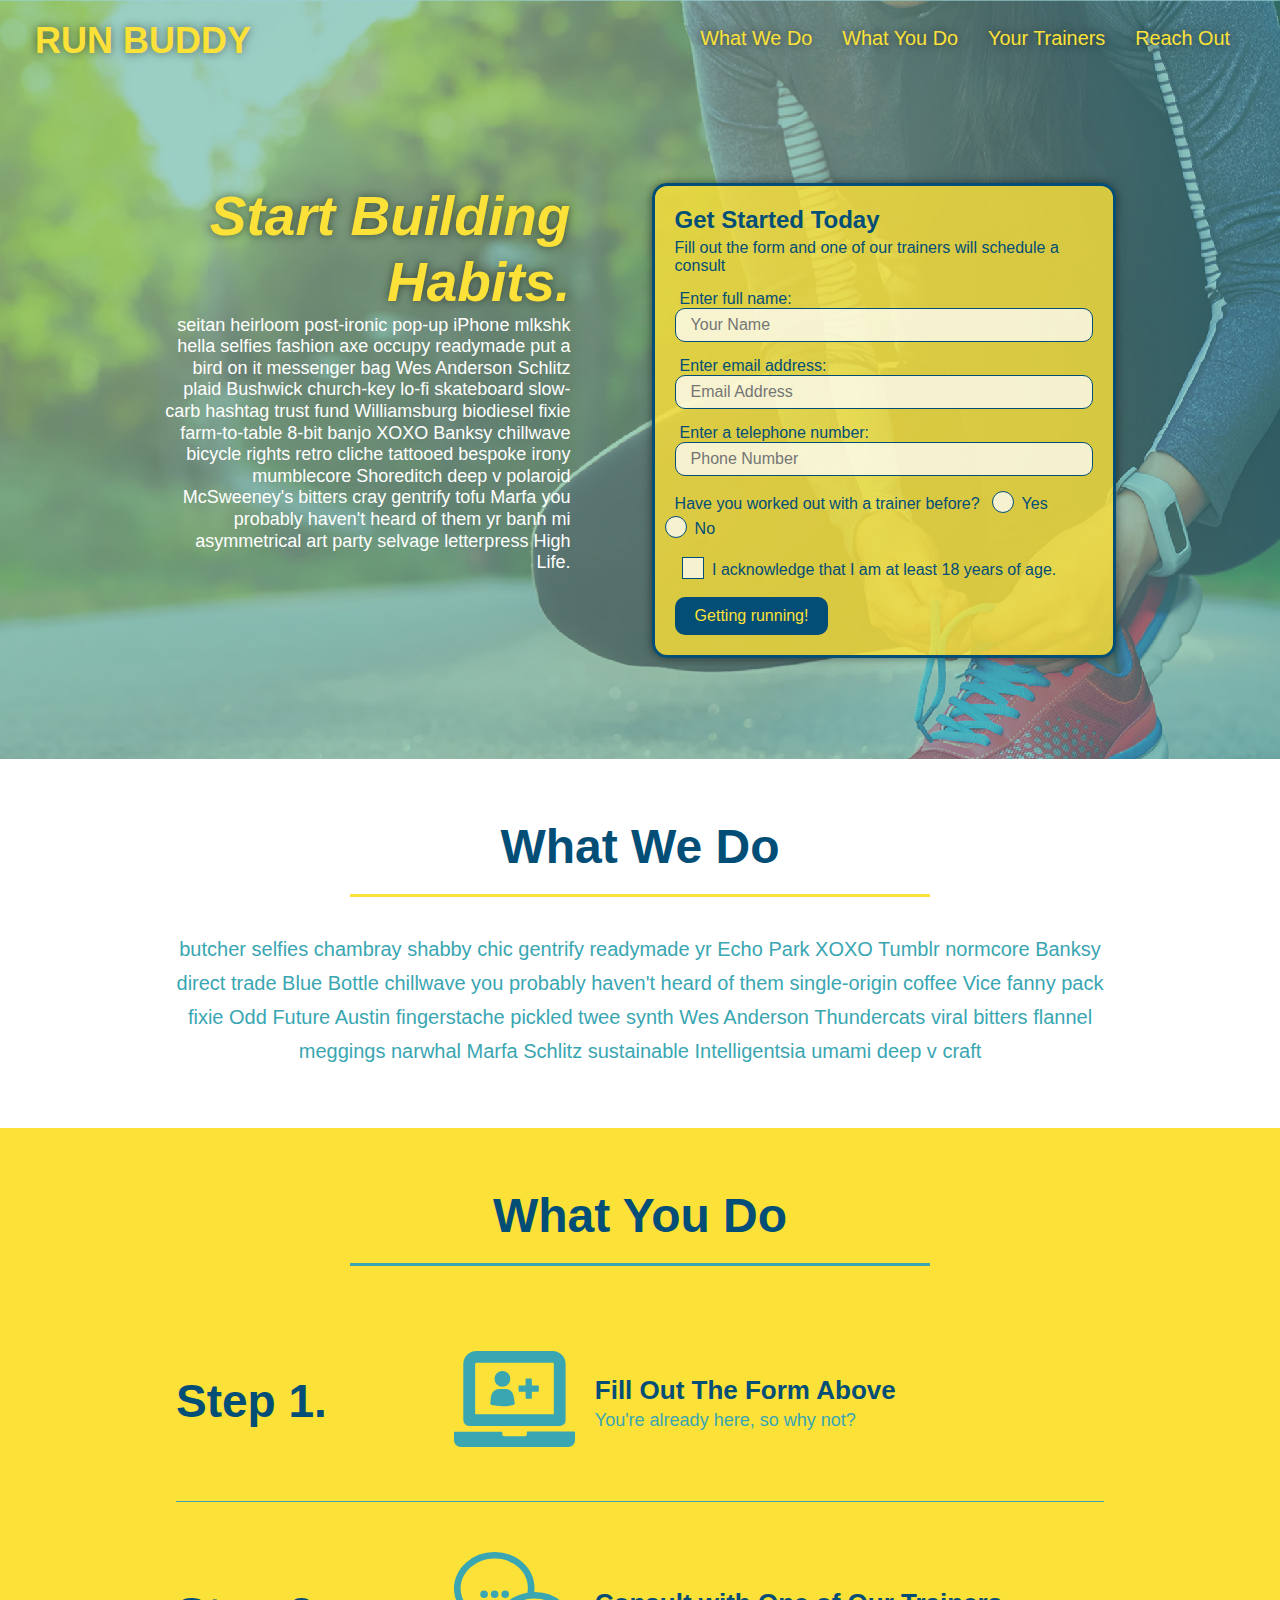
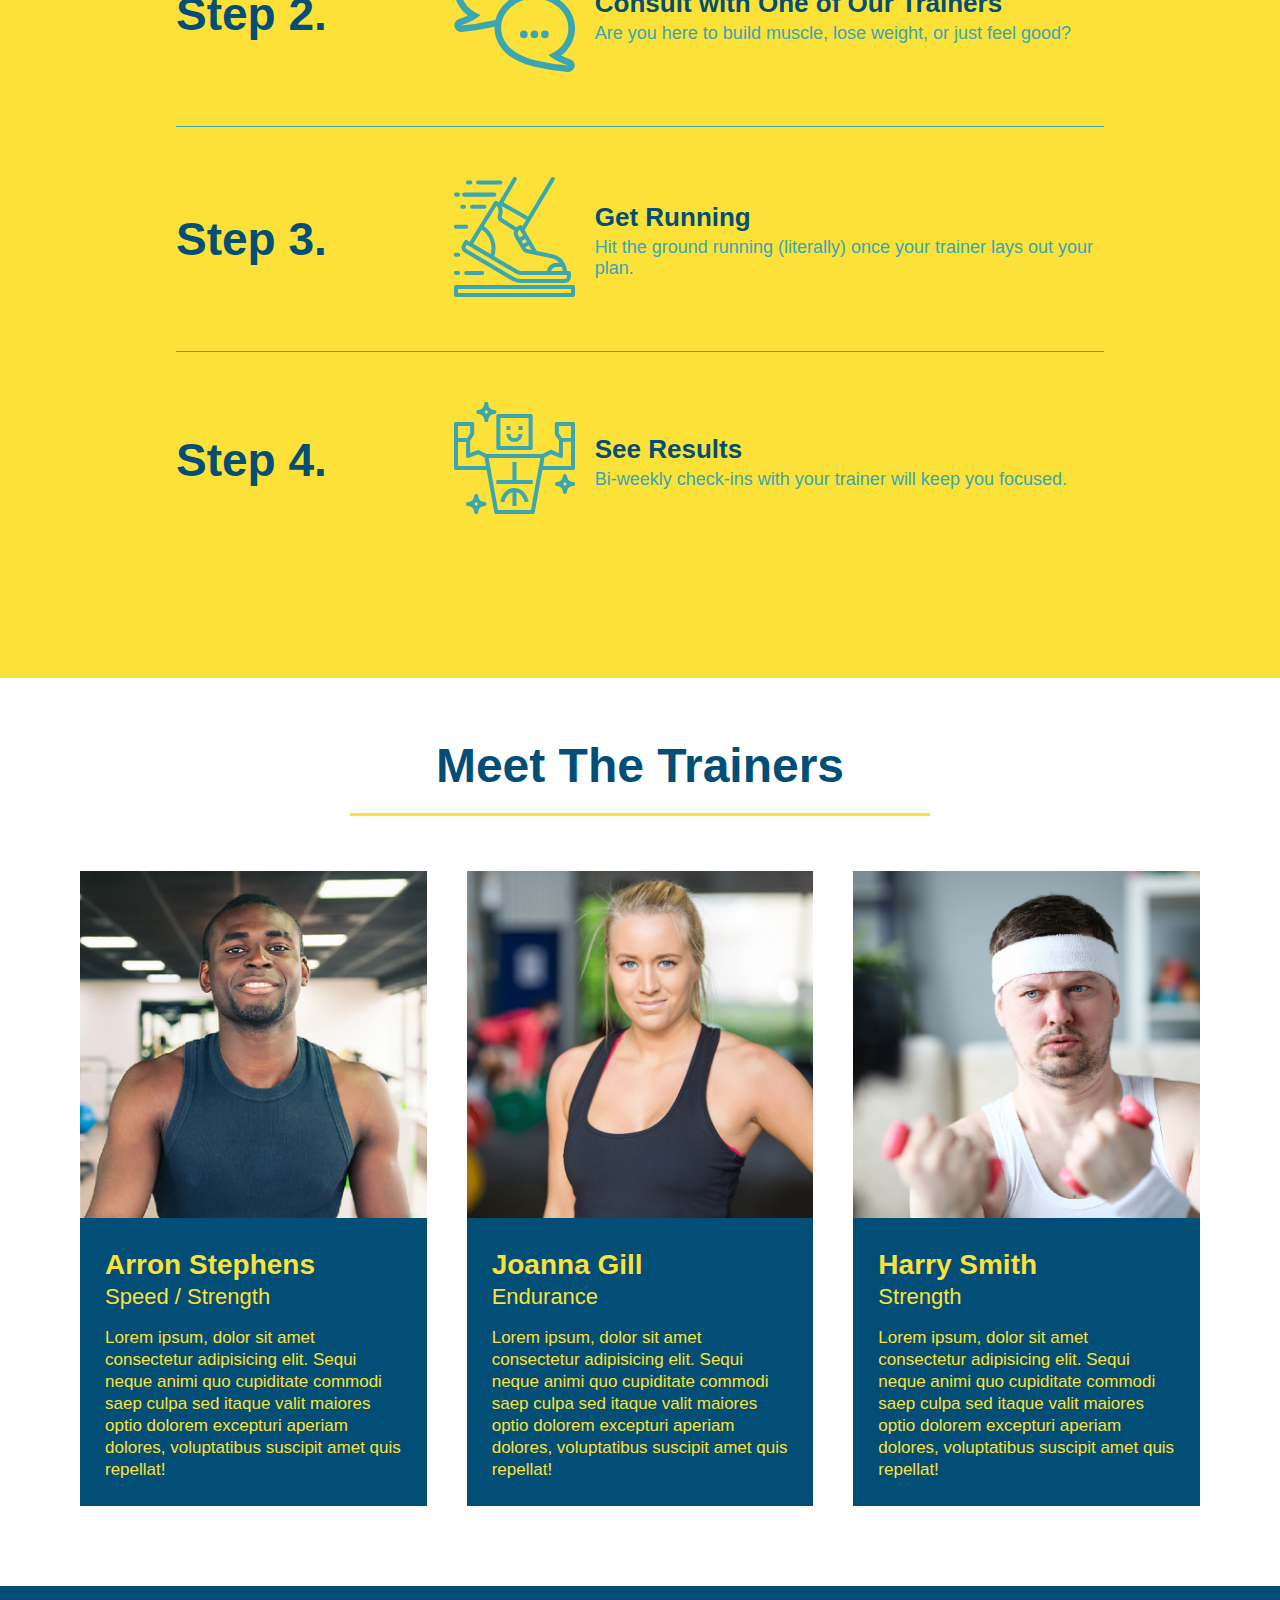
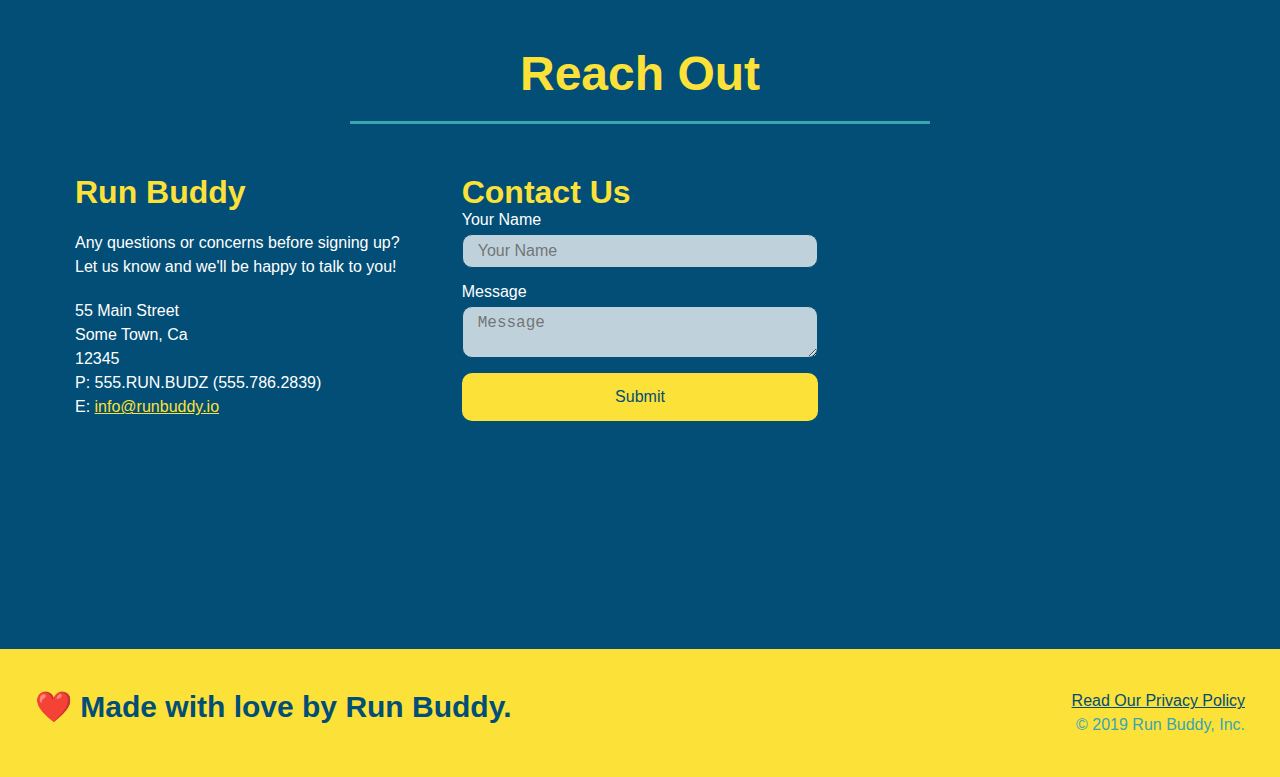
<file: index.html>
<!DOCTYPE html>
<html lang="en">
    
<head>
        <meta charset="UTF-8" />
        <meta name="viewport" content="width=device-width, initial-scale=1.0" />
        <title>Run Buddy</title>
        <link rel="stylesheet" href="./assets/css/style.css" /> 
</head>   
   
<body>
    <!-- navigation -->
 <header>  
        <h1>
            <a href="/">RUN BUDDY</a>
        </h1>
        <nav>
            <!-- unordered list elements -->
            <ul>
                <!-- list item elements -->
                <li>
                    <!-- anchor elements -->
                    <a href="#what-we-do">What We Do</a>
                </li>
                <li>
                    <a href="#what-you-do">What You Do</a>
                </li>
                <li>
                    <a href="#your-trainers">Your Trainers</a>
                </li>
                <li>
                    <a href="#reach-out">Reach Out</a>
                </li>
            </ul>
        </nav>
</header>      
    <!-- hero/jumbotron -->
<section class="hero">
    <div class="hero-cta">
        <h2>Start Building Habits.</h2>
            <p>
                seitan heirloom post-ironic pop-up iPhone mlkshk hella selfies fashion axe occupy readymade put a bird on it messenger bag Wes Anderson Schlitz plaid Bushwick church-key 
                lo-fi skateboard slow-carb hashtag trust fund Williamsburg biodiesel fixie farm-to-table 8-bit banjo XOXO Banksy chillwave bicycle rights retro cliche tattooed bespoke irony 
                mumblecore Shoreditch deep v polaroid McSweeney's bitters cray gentrify tofu Marfa you probably haven't heard of them yr banh mi asymmetrical art party selvage letterpress High Life. 
            </p>
    </div>
    <div class="hero-form">
        <h3>Get Started Today</h3>
        <p>Fill out the form and one of our trainers will schedule a consult</p>
    <!-- Add for element -->   
     <form>
        <label for="name">Enter full name:</label>
        <input type="text" placeholder="Your Name" name="name" id="name" class="form-input">
        <label for="email">Enter email address:</label>
        <input type="email" placeholder="Email Address" name="email" id="email" class="form-input">
        <label for="phone">Enter a telephone number:</label>
        <input type="tel" placeholder="Phone Number" name="phone" id="phone" class="form-input">
        <p>
           Have you worked out with a trainer before?
           <span class="radio-wrapper">
                <input type="radio" name="trainer-confirm" id="trainer-yes" />  
                <label for="trainer-yes">Yes</label>
           </span>
           <span class="radio-wrapper">
                <input type="radio" name="trainer-confirm" id="trainer-no" />
                <label for="trainer-no">No</label> 
           </span>
        </p>
        <p>
            <span class="checkbox-wrapper">
                <input type="checkbox" name="age-confirm" id="checkbox" /> 
                <label for="checkbox">I acknowledge that I am at least 18 years of age.</label>
            </span>
        </p>
        <button type="submit">
            Getting running!
        </button>
     </form> 
    </div>
</section>
    <!--end hero-->

    <!-- "what we do" section -->
    <section id="what-we-do" class="intro">
      <div class="flex-row"> 
        <h2 class="section-title primary-border">What We Do</h2>
      </div> 
      <div class="flex-row">  
        <p> 
          butcher selfies chambray shabby chic gentrify readymade yr Echo Park XOXO Tumblr normcore Banksy direct trade Blue Bottle chillwave you probably haven't heard of them single-origin coffee Vice fanny pack fixie Odd Future Austin fingerstache pickled twee synth Wes Anderson Thundercats viral bitters flannel meggings narwhal Marfa Schlitz sustainable Intelligentsia umami deep v craft 
        </p>
      </div>  
    </section>
    
    <!-- "what you do" section -->
     <section id="what-you-do" class="steps"> 
       <div class="flex-row">  
         <h2 class="section-title secondary-border">What You Do</h2>
       </div>
       <div class="step">
           <h3>Step 1.</h3>
           <div class="step-info">
               <div class="step-img">
                   <img src="./assets/images/step-1.svg" alt="" />
               </div>
               <div class="step-text">
                   <h4>Fill Out The Form Above</h4>
                   <p>You're already here, so why not?</p>
               </div>
           </div>
       </div> 
       <div class="step">
           <h3>Step 2.</h3>
           <div class="step-info">
               <div class="step-img">
                   <img src="./assets/images/step-2.svg" alt="" />
               </div>
               <div class="step-text">
                   <h4>Consult with One of Our Trainers</h4>
                   <p>Are you here to build muscle, lose weight, or just feel good?</p>
               </div>      
           </div>
       </div>
       <div class="step">
           <h3>Step 3.</h3>
           <div class="step-info">
               <div class="step-img">
                   <img src="./assets/images/step-3.svg" alt="" />
               </div>
               <div class="step-text">
                   <h4>Get Running</h4>
                   <p>Hit the ground running (literally) once your trainer lays out your plan.</p>
               </div>
           </div>
       </div>
       <div class="step">
           <h3>Step 4.</h3>
           <div class="step-info">
               <div class="step-img">
                   <img src="./assets/images/step-4.svg" alt="" />
               </div>
               <div class="step-text">
                   <h4>See Results</h4>
                   <p>Bi-weekly check-ins with your trainer will keep you focused.</p>   
               </div>
           </div>
       </div>
     </section>

    <!-- "meet the trainers" section-->
     <section id="your-trainers">
       <div class="flex-row">  
         <h2 class="section-title primary-border">Meet The Trainers</h2>
       </div>  
       <div class="trainers">    
         <article class="trainer">
             <img src="./assets/images/trainer-1.jpg" alt="Arron Stephens in his workout clothes, ready to pump iron" />
             <div class="trainer-bio">
                 <h3 class="trainer-name">Arron Stephens</h3>
                 <h4 class="trainer-role">Speed / Strength</h4>
                 <p>
                     Lorem ipsum, dolor sit amet consectetur adipisicing elit. Sequi neque animi quo cupiditate commodi saep culpa sed
                     itaque valit maiores optio dolorem excepturi aperiam dolores, voluptatibus suscipit amet quis repellat!
                 </p>   
             </div>
         </article>
         <!--second trainer bio-->
         <article class="trainer">
            <img src="./assets/images/trainer-2.jpg" alt="Joanna Gill cooling off after a workout" />
             <div class="trainer-bio">
                 <h3 class="trainer-name">Joanna Gill</h3>
                 <h4 class="trainer-role">Endurance</h4>
                 <p>
                    Lorem ipsum, dolor sit amet consectetur adipisicing elit. Sequi neque animi quo cupiditate commodi saep culpa sed
                    itaque valit maiores optio dolorem excepturi aperiam dolores, voluptatibus suscipit amet quis repellat!
                 </p>
             </div>
         </article>
         <!--thrid trainer bio-->
         <article class="trainer">
             <img src="./assets/images/trainer-3.jpg" alt="Harry Smith wearing a headband and lifting comically small pink weights"/>
             <div class="trainer-bio">
                <h3 class="trainer-name">Harry Smith</h3>
                <h4 class="trainer-role">Strength</h4>
                <p>
                    Lorem ipsum, dolor sit amet consectetur adipisicing elit. Sequi neque animi quo cupiditate commodi saep culpa sed
                    itaque valit maiores optio dolorem excepturi aperiam dolores, voluptatibus suscipit amet quis repellat!
                </p>
            </div>
         </article>
       </div> 
     </section>
   
    <!-- "reach out" section-->
    <section id="reach-out" class="contact"> 
      <div class="flex-row">  
        <h2 class="section-title secondary-border"> Reach Out</h2>
      </div>  
      <div class="contact-info">
        <div>
            <h3>Run Buddy</h3>
            <p>
                Any questions or concerns before signing up?
            <br />
                Let us know and we'll be happy to talk to you!
            </p>
            <address>
            55 Main Street <br />
            Some Town, Ca <br />
            12345 <br />
            P: 555.RUN.BUDZ (555.786.2839) <br />
            E: <a href="mailto:info@runbuddy.io">info@runbuddy.io</a>
            </address>
        </div>
        <div class="contact-form">
            <h3>Contact Us</h3> 
            <form>
                <label for="contact-name">Your Name</label>
                <input type="text" id="contact-name" placeholder="Your Name" />

                <label for="contact-message">Message</label>
                <textarea id="contact-message" placeholder="Message"></textarea>

                <button type="submit">Submit</button>
            </form>  
        </div> 
        <iframe 
            src="https://www.google.com/maps/embed?pb=!1m18!1m12!1m3!1d3029.8958002508916!2d-74.22139318436527!3d40.58805537934558!2m3!1f0!2f0!3f0!3m2!1i1024!2i768!4f13.1!3m3!1m2!1s0x89c3b4aad96b3669%3A0x1b3cb547367e968!2sBristol%20Station%20Ct%2C%20Carteret%2C%20NJ%2007008!5e0!3m2!1sen!2sus!4v1640755039162!5m2!1sen!2sus" 
            style="border:0;" 
            allowfullscreen="" 
            loading="lazy">
        </iframe> 
      </div>    
    </section>
    
    <!-- "footer" -->
    <footer> 
        <h2> ❤️ Made with love by Run Buddy. </h2>
        <div>
            <a href="./privacy-policy.html">Read Our Privacy Policy</a><br />
            &copy; 2019 Run Buddy, Inc.
        </div>
    </footer>
</body>
</html>
</file>
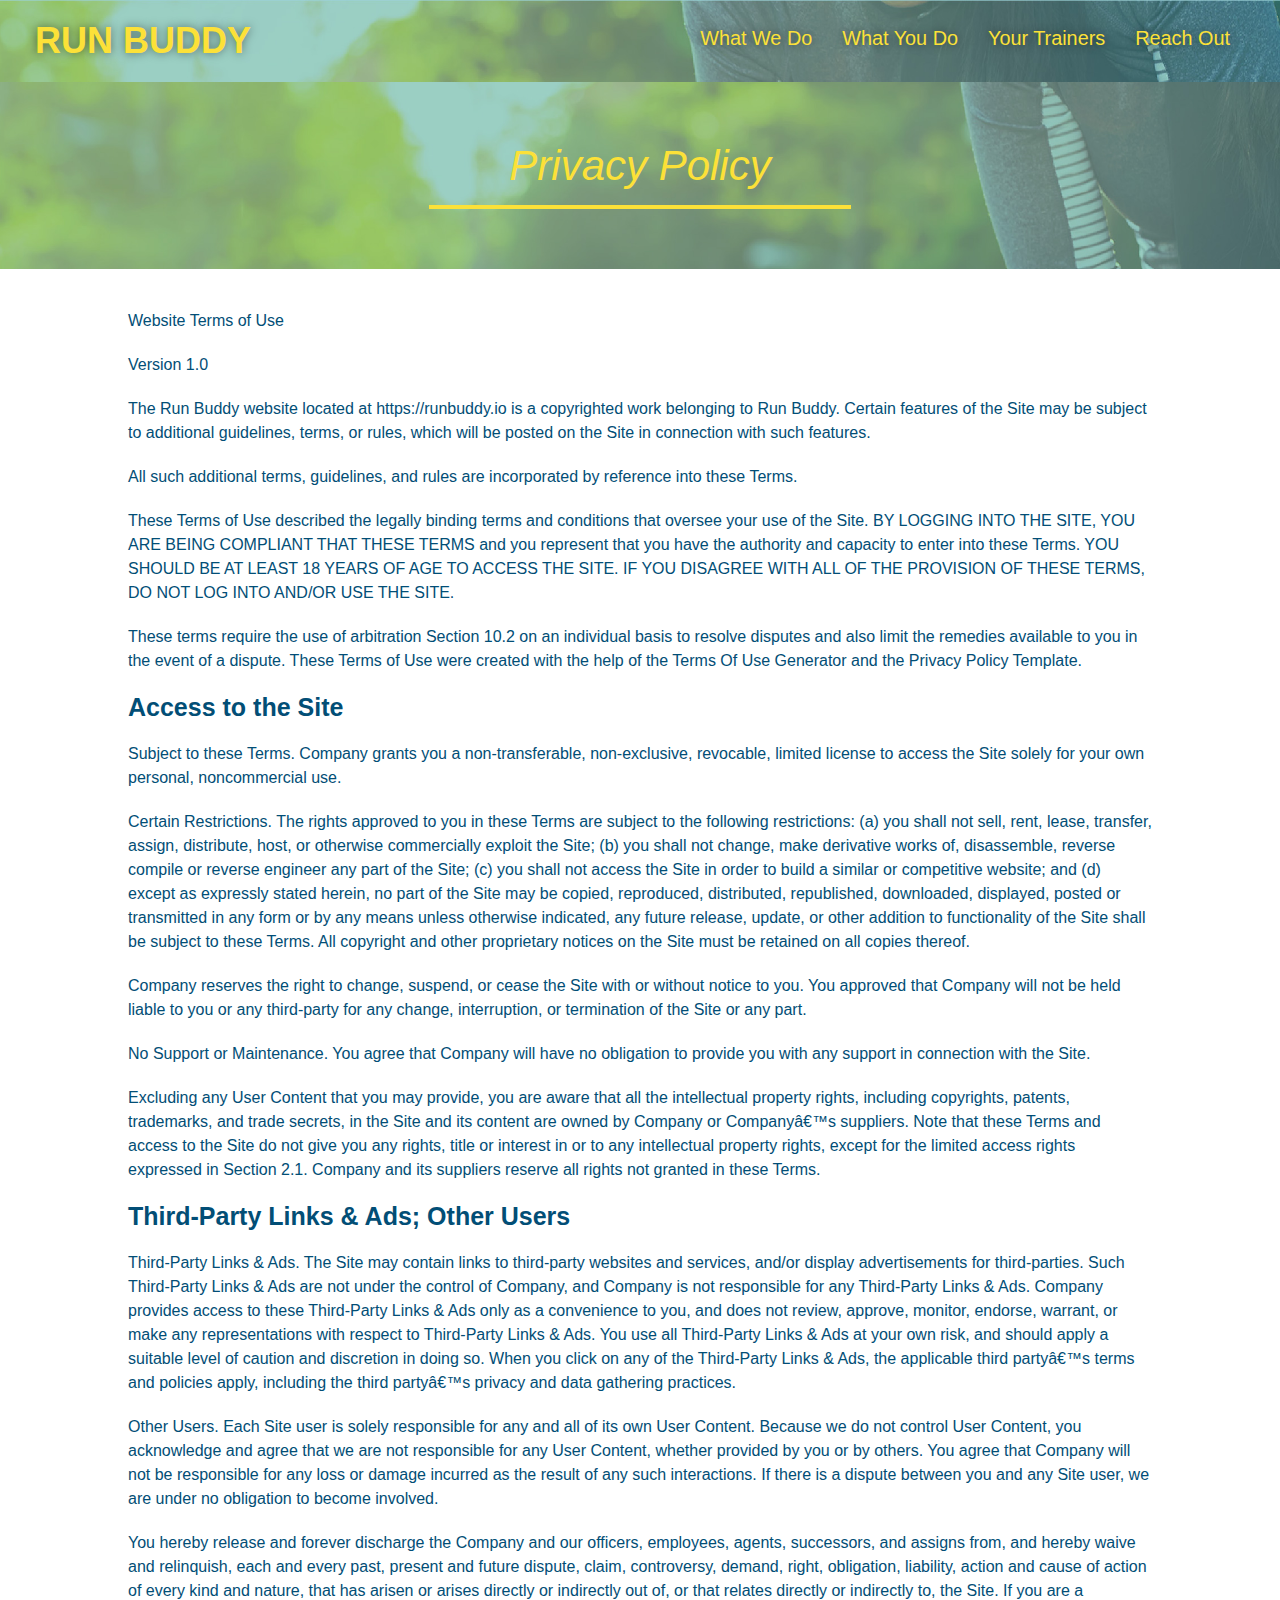
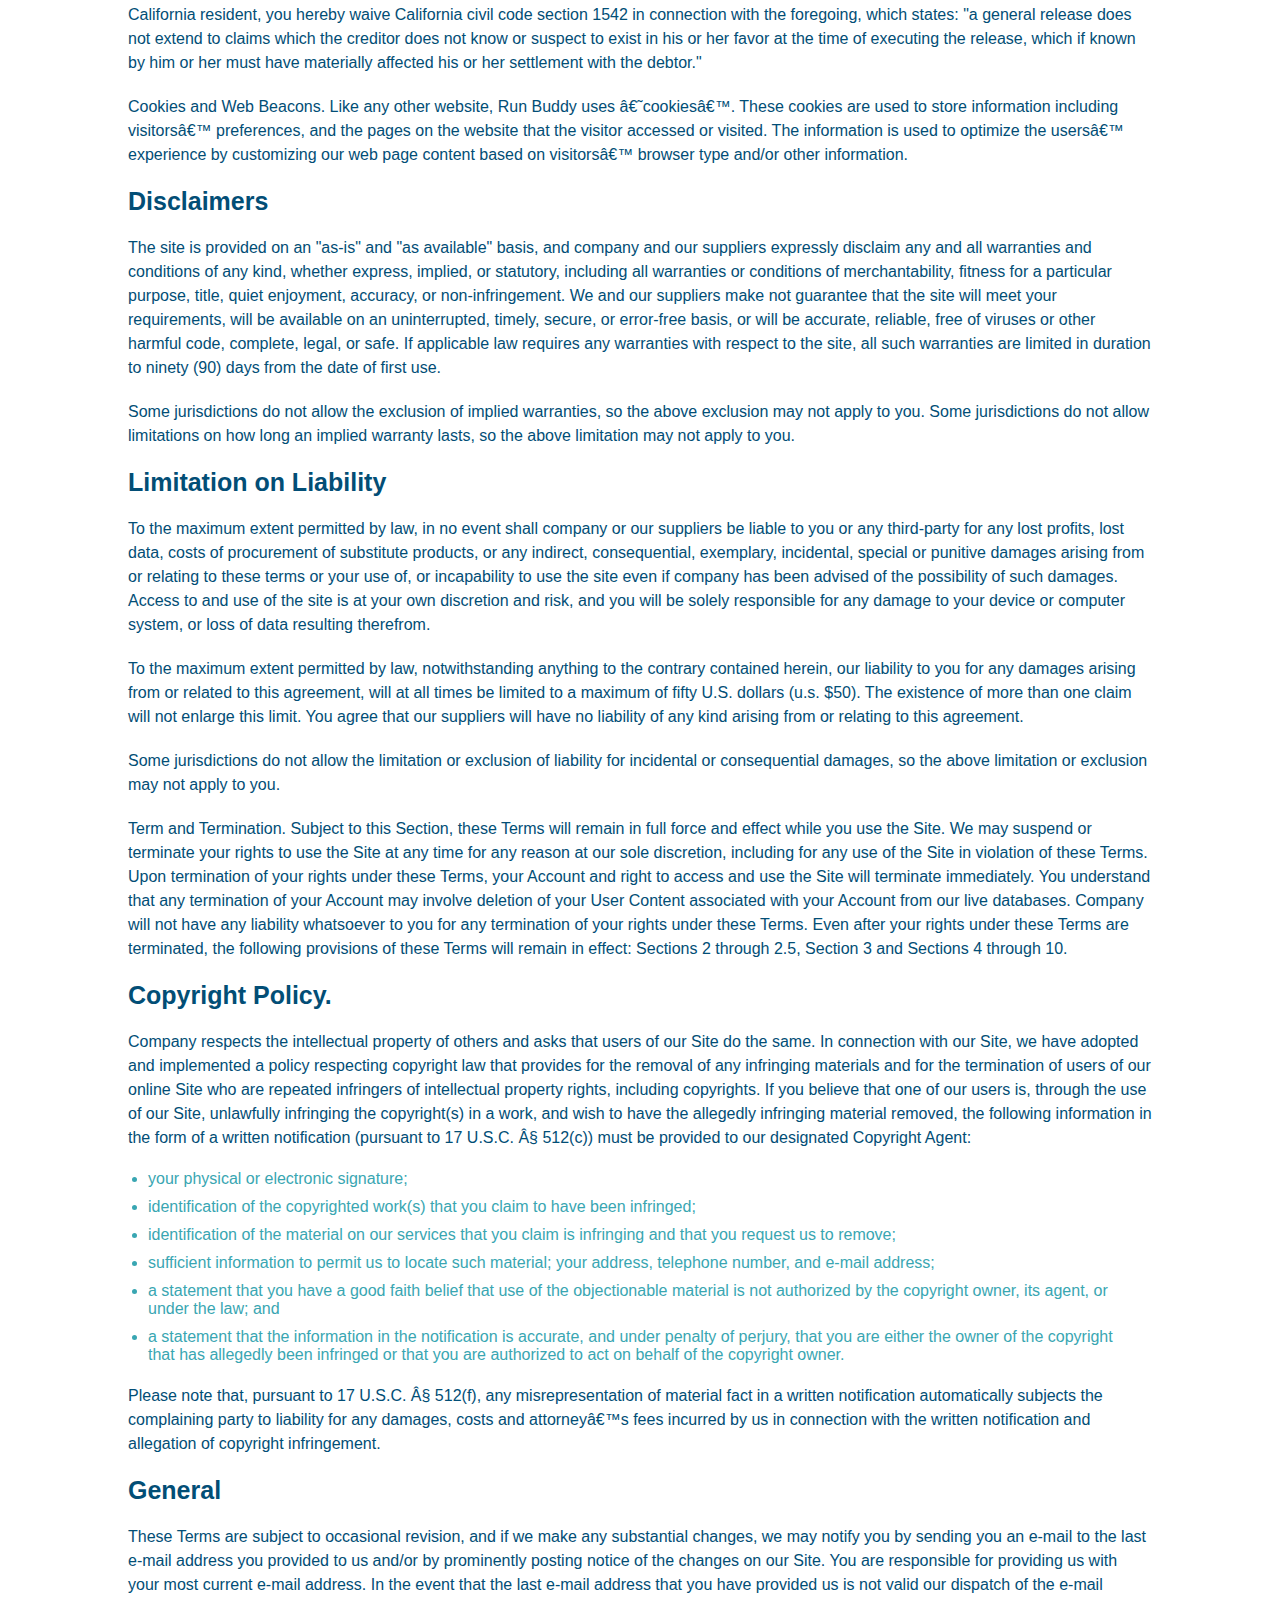
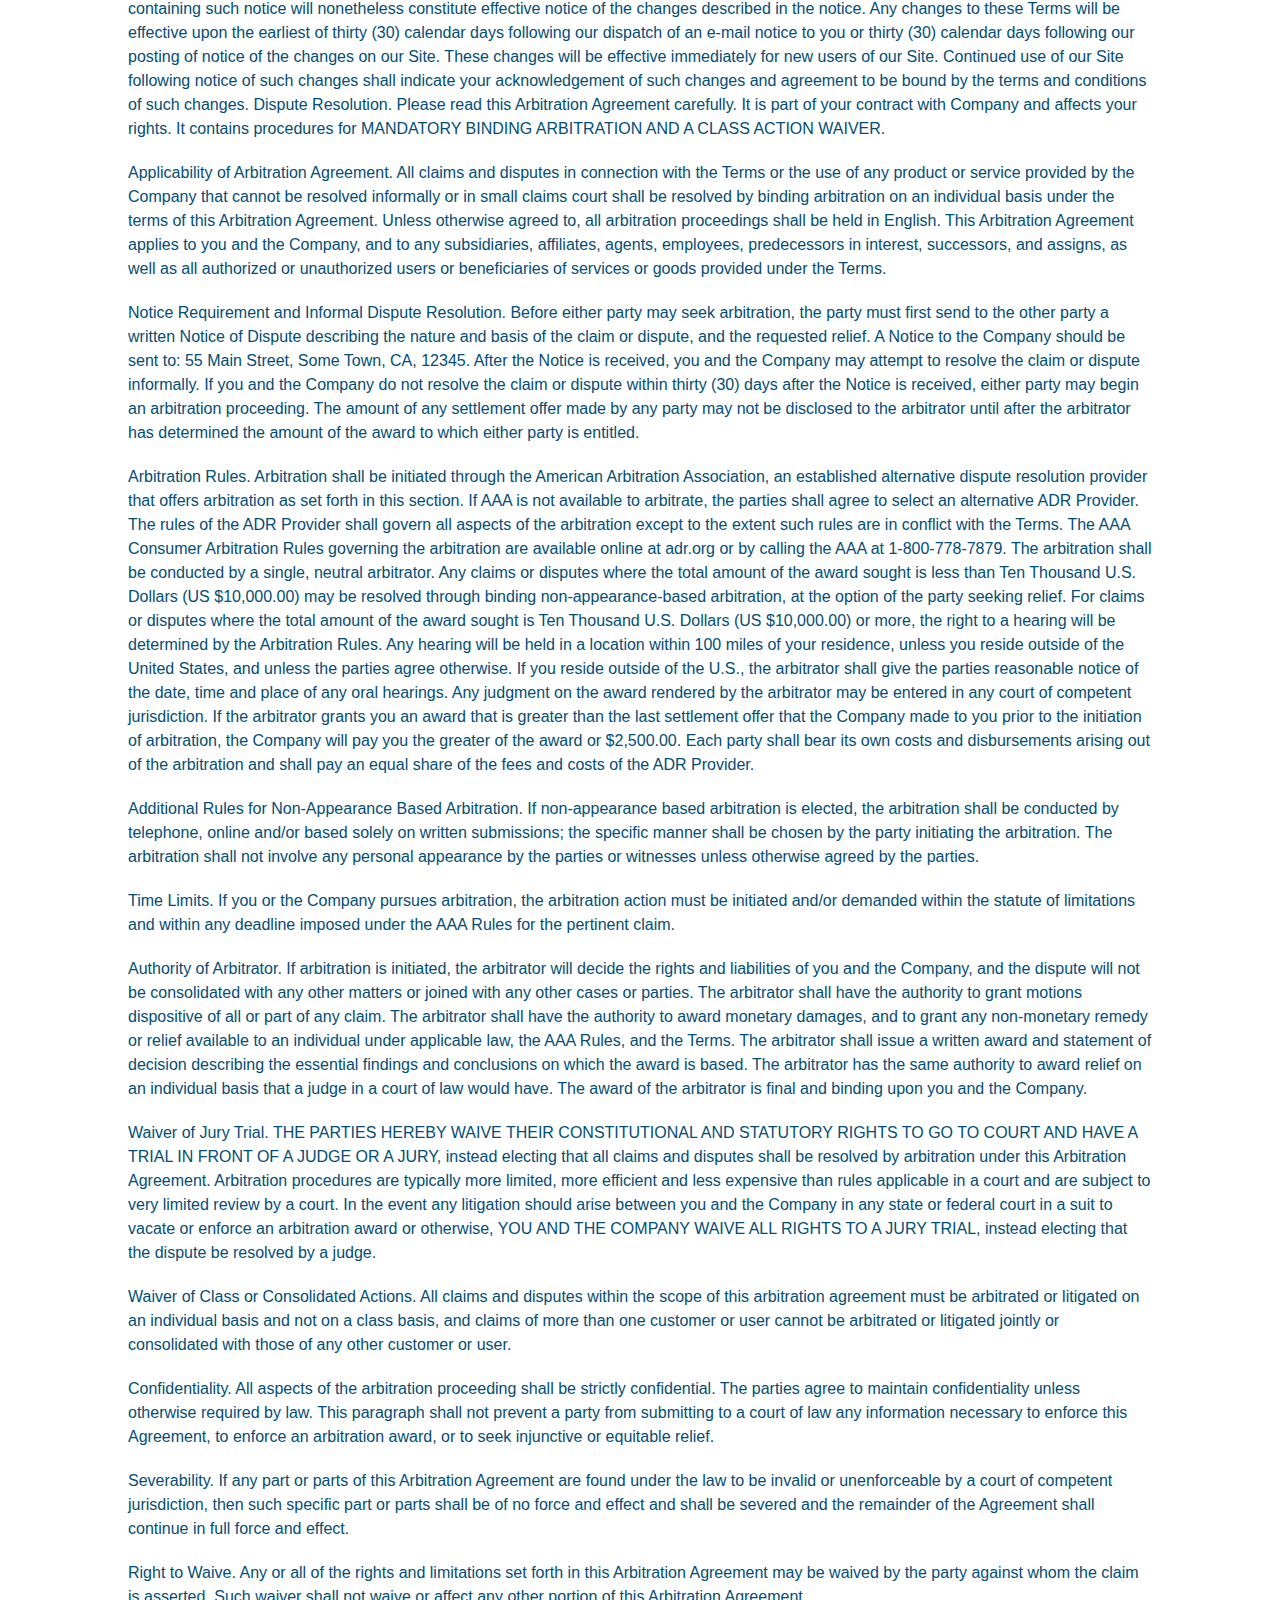
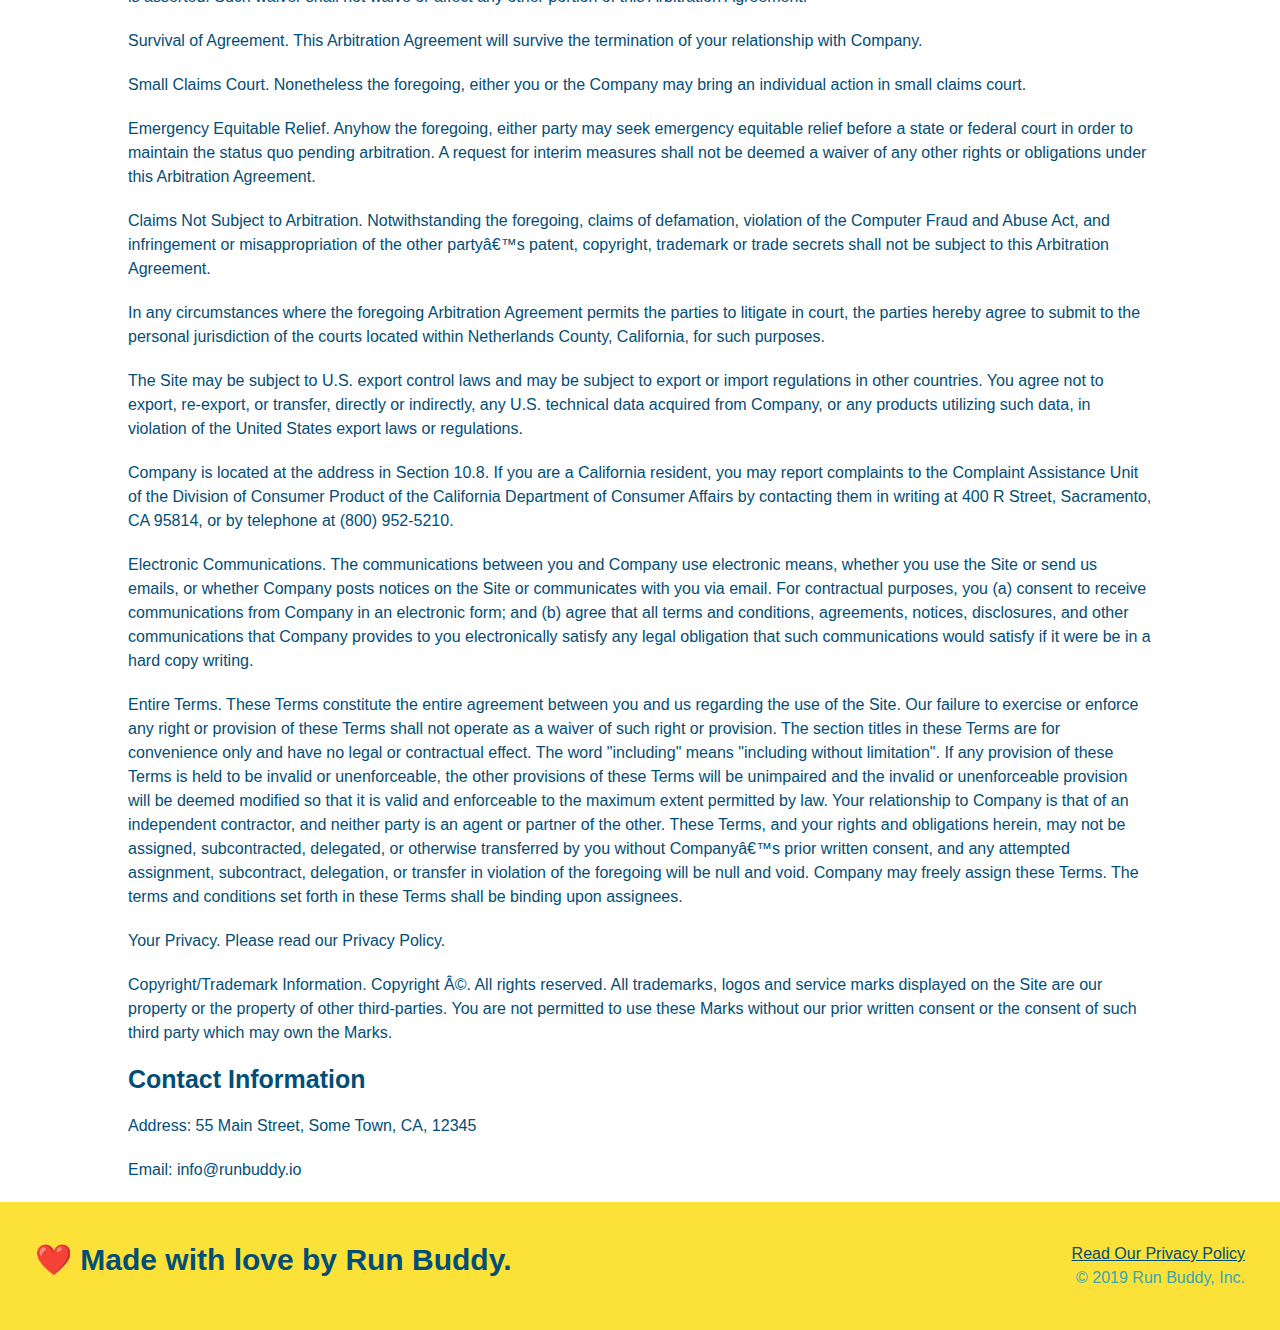
<file: privacy-policy.html>
<!DOCTYPE html>
<html lang="en">
    
<head>
        <meta charset="UTF-8" />
        <meta name="viewport" content="width=device-width, initial-scale=1.0" />
        <title>Private Policy - Run Buddy</title>
        <link rel="stylesheet" href="./assets/css/style.css"/>
        <link rel="stylesheet" href="./assets/css/secondary-styles.css" /> 
</head> 
<body> 
    <header>  
        <h1>
            <a href="/">RUN BUDDY</a>
        </h1>
        <nav>
            <!-- unordered list elements -->
            <ul>
                <!-- list item elements -->
                <li>
                    <!-- anchor elements -->
                    <a href="./index.html#what-we-do">What We Do</a>
                </li>
                <li>
                    <a href="./index.html#what-you-do">What You Do</a>
                </li>
                <li>
                    <a href="./index.html#your-trainers">Your Trainers</a>
                </li>
                <li>
                    <a href="./index.html#reach-out">Reach Out</a>
                </li>
            </ul>
        </nav>
    </header> 
    <section class="hero">
        <h2 class="page-title"> 
            Privacy Policy
        </h2>
    </section> 
    <article class="secondary-content">
        <p>
            Website Terms of Use
          </p>
    
          <p>
            Version 1.0
          </p>
    
          <p>
            The Run Buddy website located at https://runbuddy.io is a copyrighted work belonging to Run Buddy. Certain
            features of the Site may be subject to additional guidelines, terms, or rules, which will be posted on the Site
            in connection with such features.
          </p>
    
          <p>
            All such additional terms, guidelines, and rules are incorporated by reference into these Terms.
          </p>
    
          <p>
            These Terms of Use described the legally binding terms and conditions that oversee your use of the Site. BY
            LOGGING INTO THE SITE, YOU ARE BEING COMPLIANT THAT THESE TERMS and you represent that you have the authority
            and capacity to enter into these Terms. YOU SHOULD BE AT LEAST 18 YEARS OF AGE TO ACCESS THE SITE. IF YOU
            DISAGREE WITH ALL OF THE PROVISION OF THESE TERMS, DO NOT LOG INTO AND/OR USE THE SITE.
          </p>
    
          <p>
            These terms require the use of arbitration Section 10.2 on an individual basis to resolve disputes and also
            limit the remedies available to you in the event of a dispute. These Terms of Use were created with the help of
            the Terms Of Use Generator and the Privacy Policy Template.
          </p>
    
          <h3>
            Access to the Site
          </h3>
    
          <p>
            Subject to these Terms. Company grants you a non-transferable, non-exclusive, revocable, limited license to
            access the Site solely for your own personal, noncommercial use.
          </p>
    
          <p>
            Certain Restrictions. The rights approved to you in these Terms are subject to the following restrictions: (a)
            you shall not sell, rent, lease, transfer, assign, distribute, host, or otherwise commercially exploit the Site;
            (b) you shall not change, make derivative works of, disassemble, reverse compile or reverse engineer any part of
            the Site; (c) you shall not access the Site in order to build a similar or competitive website; and (d) except
            as expressly stated herein, no part of the Site may be copied, reproduced, distributed, republished, downloaded,
            displayed, posted or transmitted in any form or by any means unless otherwise indicated, any future release,
            update, or other addition to functionality of the Site shall be subject to these Terms. All copyright and other
            proprietary notices on the Site must be retained on all copies thereof.
          </p>
    
          <p>
            Company reserves the right to change, suspend, or cease the Site with or without notice to you. You approved
            that Company will not be held liable to you or any third-party for any change, interruption, or termination of
            the Site or any part.
          </p>
    
          <p>
            No Support or Maintenance. You agree that Company will have no obligation to provide you with any support in
            connection with the Site.
          </p>
    
          <p>
            Excluding any User Content that you may provide, you are aware that all the intellectual property rights,
            including copyrights, patents, trademarks, and trade secrets, in the Site and its content are owned by Company
            or Companyâ€™s suppliers. Note that these Terms and access to the Site do not give you any rights, title or
            interest in or to any intellectual property rights, except for the limited access rights expressed in Section
            2.1. Company and its suppliers reserve all rights not granted in these Terms.
          </p>
    
          <h3>
            Third-Party Links & Ads; Other Users
          </h3>
    
          <p>
            Third-Party Links & Ads. The Site may contain links to third-party websites and services, and/or display
            advertisements for third-parties. Such Third-Party Links & Ads are not under the control of Company, and Company
            is not responsible for any Third-Party Links & Ads. Company provides access to these Third-Party Links & Ads
            only as a convenience to you, and does not review, approve, monitor, endorse, warrant, or make any
            representations with respect to Third-Party Links & Ads. You use all Third-Party Links & Ads at your own risk,
            and should apply a suitable level of caution and discretion in doing so. When you click on any of the
            Third-Party Links & Ads, the applicable third partyâ€™s terms and policies apply, including the third partyâ€™s
            privacy and data gathering practices.
          </p>
    
          <p>
            Other Users. Each Site user is solely responsible for any and all of its own User Content. Because we do not
            control User Content, you acknowledge and agree that we are not responsible for any User Content, whether
            provided by you or by others. You agree that Company will not be responsible for any loss or damage incurred as
            the result of any such interactions. If there is a dispute between you and any Site user, we are under no
            obligation to become involved.
          </p>
    
          <p>
            You hereby release and forever discharge the Company and our officers, employees, agents, successors, and
            assigns from, and hereby waive and relinquish, each and every past, present and future dispute, claim,
            controversy, demand, right, obligation, liability, action and cause of action of every kind and nature, that has
            arisen or arises directly or indirectly out of, or that relates directly or indirectly to, the Site. If you are
            a California resident, you hereby waive California civil code section 1542 in connection with the foregoing,
            which states: "a general release does not extend to claims which the creditor does not know or suspect to exist
            in his or her favor at the time of executing the release, which if known by him or her must have materially
            affected his or her settlement with the debtor."
          </p>
    
          <p>
            Cookies and Web Beacons. Like any other website, Run Buddy uses â€˜cookiesâ€™. These cookies are used to store
            information including visitorsâ€™ preferences, and the pages on the website that the visitor accessed or visited.
            The information is used to optimize the usersâ€™ experience by customizing our web page content based on visitorsâ€™
            browser type and/or other information.
          </p>
    
          <h3>
            Disclaimers
          </h3>
    
          <p>
            The site is provided on an "as-is" and "as available" basis, and company and our suppliers expressly disclaim
            any and all warranties and conditions of any kind, whether express, implied, or statutory, including all
            warranties or conditions of merchantability, fitness for a particular purpose, title, quiet enjoyment, accuracy,
            or non-infringement. We and our suppliers make not guarantee that the site will meet your requirements, will be
            available on an uninterrupted, timely, secure, or error-free basis, or will be accurate, reliable, free of
            viruses or other harmful code, complete, legal, or safe. If applicable law requires any warranties with respect
            to the site, all such warranties are limited in duration to ninety (90) days from the date of first use.
          </p>
    
          <p>
            Some jurisdictions do not allow the exclusion of implied warranties, so the above exclusion may not apply to
            you. Some jurisdictions do not allow limitations on how long an implied warranty lasts, so the above limitation
            may not apply to you.
          </p>
    
          <h3>
            Limitation on Liability
          </h3>
    
          <p>
            To the maximum extent permitted by law, in no event shall company or our suppliers be liable to you or any
            third-party for any lost profits, lost data, costs of procurement of substitute products, or any indirect,
            consequential, exemplary, incidental, special or punitive damages arising from or relating to these terms or
            your use of, or incapability to use the site even if company has been advised of the possibility of such
            damages. Access to and use of the site is at your own discretion and risk, and you will be solely responsible
            for any damage to your device or computer system, or loss of data resulting therefrom.
          </p>
    
          <p>
            To the maximum extent permitted by law, notwithstanding anything to the contrary contained herein, our liability
            to you for any damages arising from or related to this agreement, will at all times be limited to a maximum of
            fifty U.S. dollars (u.s. $50). The existence of more than one claim will not enlarge this limit. You agree that
            our suppliers will have no liability of any kind arising from or relating to this agreement.
          </p>
    
          <p>
            Some jurisdictions do not allow the limitation or exclusion of liability for incidental or consequential
            damages, so the above limitation or exclusion may not apply to you.
          </p>
    
          <p>
            Term and Termination. Subject to this Section, these Terms will remain in full force and effect while you use
            the Site. We may suspend or terminate your rights to use the Site at any time for any reason at our sole
            discretion, including for any use of the Site in violation of these Terms. Upon termination of your rights under
            these Terms, your Account and right to access and use the Site will terminate immediately. You understand that
            any termination of your Account may involve deletion of your User Content associated with your Account from our
            live databases. Company will not have any liability whatsoever to you for any termination of your rights under
            these Terms. Even after your rights under these Terms are terminated, the following provisions of these Terms
            will remain in effect: Sections 2 through 2.5, Section 3 and Sections 4 through 10.
          </p>
    
          <h3>
            Copyright Policy.
          </h3>
    
          <p>
            Company respects the intellectual property of others and asks that users of our Site do the same. In connection
            with our Site, we have adopted and implemented a policy respecting copyright law that provides for the removal
            of any infringing materials and for the termination of users of our online Site who are repeated infringers of
            intellectual property rights, including copyrights. If you believe that one of our users is, through the use of
            our Site, unlawfully infringing the copyright(s) in a work, and wish to have the allegedly infringing material
            removed, the following information in the form of a written notification (pursuant to 17 U.S.C. Â§ 512(c)) must
            be provided to our designated Copyright Agent:
          </p>
    
          <ul>
            <li>
              your physical or electronic signature;
            </li>
            <li>
              identification of the copyrighted work(s) that you claim to have been infringed;
            </li>
            <li>
              identification of the material on our services that you claim is infringing and that you request us to remove;
            </li>
            <li>
              sufficient information to permit us to locate such material; your address, telephone number, and e-mail
              address;
            </li>
            <li>
              a statement that you have a good faith belief that use of the objectionable material is not authorized by the
              copyright owner, its agent, or under the law; and
            </li>
            <li>
              a statement that the information in the notification is accurate, and under penalty of perjury, that you are
              either the owner of the copyright that has allegedly been infringed or that you are authorized to act on
              behalf of the copyright owner.
            </li>
          </ul>
    
          <p>
            Please note that, pursuant to 17 U.S.C. Â§ 512(f), any misrepresentation of material fact in a written
            notification automatically subjects the complaining party to liability for any damages, costs and attorneyâ€™s
            fees incurred by us in connection with the written notification and allegation of copyright infringement.
          </p>
    
          <h3>
            General
          </h3>
    
          <p>
            These Terms are subject to occasional revision, and if we make any substantial changes, we may notify you by
            sending you an e-mail to the last e-mail address you provided to us and/or by prominently posting notice of the
            changes on our Site. You are responsible for providing us with your most current e-mail address. In the event
            that the last e-mail address that you have provided us is not valid our dispatch of the e-mail containing such
            notice will nonetheless constitute effective notice of the changes described in the notice. Any changes to these
            Terms will be effective upon the earliest of thirty (30) calendar days following our dispatch of an e-mail
            notice to you or thirty (30) calendar days following our posting of notice of the changes on our Site. These
            changes will be effective immediately for new users of our Site. Continued use of our Site following notice of
            such changes shall indicate your acknowledgement of such changes and agreement to be bound by the terms and
            conditions of such changes. Dispute Resolution. Please read this Arbitration Agreement carefully. It is part of
            your contract with Company and affects your rights. It contains procedures for MANDATORY BINDING ARBITRATION AND
            A CLASS ACTION WAIVER.
          </p>
    
          <p>
            Applicability of Arbitration Agreement. All claims and disputes in connection with the Terms or the use of any
            product or service provided by the Company that cannot be resolved informally or in small claims court shall be
            resolved by binding arbitration on an individual basis under the terms of this Arbitration Agreement. Unless
            otherwise agreed to, all arbitration proceedings shall be held in English. This Arbitration Agreement applies to
            you and the Company, and to any subsidiaries, affiliates, agents, employees, predecessors in interest,
            successors, and assigns, as well as all authorized or unauthorized users or beneficiaries of services or goods
            provided under the Terms.
          </p>
    
          <p>
            Notice Requirement and Informal Dispute Resolution. Before either party may seek arbitration, the party must
            first send to the other party a written Notice of Dispute describing the nature and basis of the claim or
            dispute, and the requested relief. A Notice to the Company should be sent to: 55 Main Street, Some Town, CA,
            12345. After the Notice is received, you and the Company may attempt to resolve the claim or dispute informally.
            If you and the Company do not resolve the claim or dispute within thirty (30) days after the Notice is received,
            either party may begin an arbitration proceeding. The amount of any settlement offer made by any party may not
            be disclosed to the arbitrator until after the arbitrator has determined the amount of the award to which either
            party is entitled.
          </p>
    
          <p>
            Arbitration Rules. Arbitration shall be initiated through the American Arbitration Association, an established
            alternative dispute resolution provider that offers arbitration as set forth in this section. If AAA is not
            available to arbitrate, the parties shall agree to select an alternative ADR Provider. The rules of the ADR
            Provider shall govern all aspects of the arbitration except to the extent such rules are in conflict with the
            Terms. The AAA Consumer Arbitration Rules governing the arbitration are available online at adr.org or by
            calling the AAA at 1-800-778-7879. The arbitration shall be conducted by a single, neutral arbitrator. Any
            claims or disputes where the total amount of the award sought is less than Ten Thousand U.S. Dollars (US
            $10,000.00) may be resolved through binding non-appearance-based arbitration, at the option of the party seeking
            relief. For claims or disputes where the total amount of the award sought is Ten Thousand U.S. Dollars (US
            $10,000.00) or more, the right to a hearing will be determined by the Arbitration Rules. Any hearing will be
            held in a location within 100 miles of your residence, unless you reside outside of the United States, and
            unless the parties agree otherwise. If you reside outside of the U.S., the arbitrator shall give the parties
            reasonable notice of the date, time and place of any oral hearings. Any judgment on the award rendered by the
            arbitrator may be entered in any court of competent jurisdiction. If the arbitrator grants you an award that is
            greater than the last settlement offer that the Company made to you prior to the initiation of arbitration, the
            Company will pay you the greater of the award or $2,500.00. Each party shall bear its own costs and
            disbursements arising out of the arbitration and shall pay an equal share of the fees and costs of the ADR
            Provider.
          </p>
    
          <p>
            Additional Rules for Non-Appearance Based Arbitration. If non-appearance based arbitration is elected, the
            arbitration shall be conducted by telephone, online and/or based solely on written submissions; the specific
            manner shall be chosen by the party initiating the arbitration. The arbitration shall not involve any personal
            appearance by the parties or witnesses unless otherwise agreed by the parties.
          </p>
    
          <p>
            Time Limits. If you or the Company pursues arbitration, the arbitration action must be initiated and/or demanded
            within the statute of limitations and within any deadline imposed under the AAA Rules for the pertinent claim.
          </p>
    
          <p>
            Authority of Arbitrator. If arbitration is initiated, the arbitrator will decide the rights and liabilities of
            you and the Company, and the dispute will not be consolidated with any other matters or joined with any other
            cases or parties. The arbitrator shall have the authority to grant motions dispositive of all or part of any
            claim. The arbitrator shall have the authority to award monetary damages, and to grant any non-monetary remedy
            or relief available to an individual under applicable law, the AAA Rules, and the Terms. The arbitrator shall
            issue a written award and statement of decision describing the essential findings and conclusions on which the
            award is based. The arbitrator has the same authority to award relief on an individual basis that a judge in a
            court of law would have. The award of the arbitrator is final and binding upon you and the Company.
          </p>
    
          <p>
            Waiver of Jury Trial. THE PARTIES HEREBY WAIVE THEIR CONSTITUTIONAL AND STATUTORY RIGHTS TO GO TO COURT AND HAVE
            A TRIAL IN FRONT OF A JUDGE OR A JURY, instead electing that all claims and disputes shall be resolved by
            arbitration under this Arbitration Agreement. Arbitration procedures are typically more limited, more efficient
            and less expensive than rules applicable in a court and are subject to very limited review by a court. In the
            event any litigation should arise between you and the Company in any state or federal court in a suit to vacate
            or enforce an arbitration award or otherwise, YOU AND THE COMPANY WAIVE ALL RIGHTS TO A JURY TRIAL, instead
            electing that the dispute be resolved by a judge.
          </p>
    
          <p>
            Waiver of Class or Consolidated Actions. All claims and disputes within the scope of this arbitration agreement
            must be arbitrated or litigated on an individual basis and not on a class basis, and claims of more than one
            customer or user cannot be arbitrated or litigated jointly or consolidated with those of any other customer or
            user.
          </p>
    
          <p>
            Confidentiality. All aspects of the arbitration proceeding shall be strictly confidential. The parties agree to
            maintain confidentiality unless otherwise required by law. This paragraph shall not prevent a party from
            submitting to a court of law any information necessary to enforce this Agreement, to enforce an arbitration
            award, or to seek injunctive or equitable relief.
          </p>
    
          <p>
            Severability. If any part or parts of this Arbitration Agreement are found under the law to be invalid or
            unenforceable by a court of competent jurisdiction, then such specific part or parts shall be of no force and
            effect and shall be severed and the remainder of the Agreement shall continue in full force and effect.
          </p>
    
          <p>
            Right to Waive. Any or all of the rights and limitations set forth in this Arbitration Agreement may be waived
            by the party against whom the claim is asserted. Such waiver shall not waive or affect any other portion of this
            Arbitration Agreement.
          </p>
    
          <p>
            Survival of Agreement. This Arbitration Agreement will survive the termination of your relationship with
            Company.
          </p>
    
          <p>
            Small Claims Court. Nonetheless the foregoing, either you or the Company may bring an individual action in small
            claims court.
          </p>
    
          <p>
            Emergency Equitable Relief. Anyhow the foregoing, either party may seek emergency equitable relief before a
            state or federal court in order to maintain the status quo pending arbitration. A request for interim measures
            shall not be deemed a waiver of any other rights or obligations under this Arbitration Agreement.
          </p>
    
          <p>
            Claims Not Subject to Arbitration. Notwithstanding the foregoing, claims of defamation, violation of the
            Computer Fraud and Abuse Act, and infringement or misappropriation of the other partyâ€™s patent, copyright,
            trademark or trade secrets shall not be subject to this Arbitration Agreement.
          </p>
    
          <p>
            In any circumstances where the foregoing Arbitration Agreement permits the parties to litigate in court, the
            parties hereby agree to submit to the personal jurisdiction of the courts located within Netherlands County,
            California, for such purposes.
          </p>
    
          <p>
            The Site may be subject to U.S. export control laws and may be subject to export or import regulations in other
            countries. You agree not to export, re-export, or transfer, directly or indirectly, any U.S. technical data
            acquired from Company, or any products utilizing such data, in violation of the United States export laws or
            regulations.
          </p>
    
          <p>
            Company is located at the address in Section 10.8. If you are a California resident, you may report complaints
            to the Complaint Assistance Unit of the Division of Consumer Product of the California Department of Consumer
            Affairs by contacting them in writing at 400 R Street, Sacramento, CA 95814, or by telephone at (800) 952-5210.
          </p>
    
          <p>
            Electronic Communications. The communications between you and Company use electronic means, whether you use the
            Site or send us emails, or whether Company posts notices on the Site or communicates with you via email. For
            contractual purposes, you (a) consent to receive communications from Company in an electronic form; and (b)
            agree that all terms and conditions, agreements, notices, disclosures, and other communications that Company
            provides to you electronically satisfy any legal obligation that such communications would satisfy if it were be
            in a hard copy writing.
          </p>
    
          <p>
            Entire Terms. These Terms constitute the entire agreement between you and us regarding the use of the Site. Our
            failure to exercise or enforce any right or provision of these Terms shall not operate as a waiver of such right
            or provision. The section titles in these Terms are for convenience only and have no legal or contractual
            effect. The word "including" means "including without limitation". If any provision of these Terms is held to be
            invalid or unenforceable, the other provisions of these Terms will be unimpaired and the invalid or
            unenforceable provision will be deemed modified so that it is valid and enforceable to the maximum extent
            permitted by law. Your relationship to Company is that of an independent contractor, and neither party is an
            agent or partner of the other. These Terms, and your rights and obligations herein, may not be assigned,
            subcontracted, delegated, or otherwise transferred by you without Companyâ€™s prior written consent, and any
            attempted assignment, subcontract, delegation, or transfer in violation of the foregoing will be null and void.
            Company may freely assign these Terms. The terms and conditions set forth in these Terms shall be binding upon
            assignees.
          </p>
    
          <p>
            Your Privacy. Please read our Privacy Policy.
          </p>
    
          <p>
            Copyright/Trademark Information. Copyright Â©. All rights reserved. All trademarks, logos and service marks
            displayed on the Site are our property or the property of other third-parties. You are not permitted to use
            these Marks without our prior written consent or the consent of such third party which may own the Marks.
          </p>
    
          <h3>
            Contact Information
          </h3>
    
          <p>
            Address: 55 Main Street, Some Town, CA, 12345
          </p>
    
          <p>
            Email: info@runbuddy.io
          </p>
    </article>    
    <footer> 
        <h2> ❤️ Made with love by Run Buddy. </h2>
        <div>
        <a href="#">Read Our Privacy Policy</a><br />
        &copy; 2019 Run Buddy, Inc.
        </div>
    </footer>
</body> 
</html>
</file>
<file: assets/css/style.css>
:root {
    --primary-color: #fce138;
    --secondary-color: #024e76;
    --tertiary-color: #39a6b2;
}
* {
    margin: 0;
    padding: 0;
    box-sizing: border-box;
}
body {
    /* more on this crazy alphanumerical value in a minute!*/
    color: var(--tertiary-color);
    font-family: Arial, Helvetica, sans-serif; 
}
/* header/nav bar style start*/

header {
    position: -webkit-sticky;
    position: sticky;
    top: 0;
    padding: 20px 35px;
    background-color: var(--tertiary-color);
    display: flex;
    justify-content: space-between;
    flex-wrap: wrap;
    background-image: url("../images/hero-bg.jpeg");
    background-size: cover;
    background-attachment: fixed;
    background-position: 80%;
    z-index: 9999;
}
header h1 {
    font-weight: bold;
    font-size: 36px;
    color: var(--primary-color);
    margin: 0;
    text-shadow: 0 0 10px rgba(0, 0, 0, 0.5);
}
header a {
    text-decoration: none;
    color: var(--primary-color);
}
header nav {
    margin: 7px 0;
}
header nav ul {
    display: flex;
    flex-wrap: wrap;
    justify-content: space-between;
    align-items: center;
    list-style: none;
}
header nav ul li a {
    padding: 10px 15px;
    font-weight: lighter;
    font-size: 1.55vw;
    text-shadow: 0 0 10px rgba(0, 0, 0, 0.5);
}
header nav ul li a:hover {
    background: var(--primary-color);
    color: var(--secondary-color);
    border-radius: 15px;
    text-shadow: none;
}    
/* Header/Nav bar style end*/

/* Footer style start*/

footer {
    background: var(--primary-color);
    width: 100%;
    padding: 40px 35px;
    display: flex;
    justify-content: space-between;
    flex-wrap: wrap;
}
footer h2 {
    color: var(--secondary-color);
    font-size: 30px;   
    margin: 0;
}
footer div {
    line-height: 1.5;
    text-align: right;
}
footer a {
    color: var(--secondary-color);    
}
/*Foot style end*/

/*Style all section tags*/

section {
    padding: 60px;
}
/* Hero Style Start */
.hero {
    background-image: url("../images/hero-bg.jpeg");
    background-size: cover;
    background-position: center;
    display: flex;
    justify-content: center;
    flex-wrap: wrap;
    align-items: flex-start;
    background-image: url("../images/hero-bg.jpeg");
    background-size: cover;
    background-attachment: fixed;
    background-position: 80%;
}
.hero-cta {
    width: 35%;
    text-align: right;
    margin: 3.5%;
    color: #fff;
    font-size: 18px;
    line-height: 1.2;
}
.hero-cta h2 {
    font-style: italic;
    font-size: 55px;
    color: var(--primary-color);
    text-shadow: 0 0 10px rgba(0, 0, 0, 0.5);
}
.hero-form {
    border: 3px solid var(--secondary-color);
    background-color: rgba(252, 225, 56, 0.8);
    padding: 20px;
    width: 40%;
    margin: 3.5%;
    color: var(--secondary-color);
    box-shadow: 0 0 10px rgba(0, 0, 0, 0.5);
    border-radius: 15px;
}
.hero-form h3 {
    font-size: 24px;
    margin: 0;
}
.hero-form p {
    margin: 5px 0 15px 0;
}
.form-input {
    border: 1px solid var(--secondary-color);
    display: block;
    padding: 7px 15px;
    font-size: 16px;
    color: var(--secondary-color);
    width: 100%;
    margin-bottom: 15px;
    border-radius: 10px;
    background-color: rgba(255, 255,255, 0.75);
}
.form-input:focus {
    background-color: rgba(255, 255, 255, 1);
    outline: none;
}
.hero-form label {
    margin: 0 5px;
}
.hero-form button {
    color: var(--primary-color);
    background-color: var(--secondary-color);
    border: none;
    padding: 10px 20px;
    font-size: 16px;
    border-radius: 10px;
}
.hero-form button:hover {
    background-color: var(--tertiary-color);
}
.checkbox-wrapper input, .radio-wrapper input {
    opacity: 0 ;
}
.checkbox-wrapper label, .radio-wrapper label {
    position: relative;
    left: 10px;
    margin: 10px;
    line-height: 1.6;
}
.checkbox-wrapper label::before, .radio-wrapper label::before {
    content: "";
    height: 20px;
    width: 20px;
    background:rgba(255, 255, 255, 0.75);
    border: 1px solid var(--secondary-color);
    position: absolute;
    top: -4px;
    left: -30px;
}
.radio-wrapper label::before {
    border-radius: 50%;
}
.radio-wrapper label::after {
    content: "";
    width: 20px;
    height: 20px;
    border-radius: 50%;
    position: absolute;
    left: -29px;
    top: -3px;
    background-image: radial-gradient(circle, #39a6b2, #024e76);
}
.checkbox-wrapper label::after {
    content: "";
    height: 6px;
    width: 14px;
    border-left: 2px solid var(--secondary-color);
    border-bottom: 2px solid var(--secondary-color);
    position: absolute;
    left: -26px;
    top: 1px;
    transform: rotate(-58deg);
}
.checkbox-wrapper input + label::after, .radio-wrapper input + label::after {
    content: none;
}
.checkbox-wrapper input:checked + label::after, .radio-wrapper input:checked + label::after {
    content: "";
}

/* Hero Style End */


/* SECTION TITLE STYLES START */
.section-title {
    font-size: 48px;
    padding-bottom: 20px;
    text-align: center;
    margin: 0 auto 35px auto;
    width: 50%;
    border-bottom: 3px solid;
    color: var(--secondary-color);
}
.primary-border {
    border-color: var(--primary-color);
}
.secondary-border {
    border-color: var(--tertiary-color);
}    

/* SECTION TITLE STYLES END */

/* WHAT WE DO STYLES */
.intro p {
    line-height: 1.7;
    color: var(--tertiary-color);
    width: 80%;
    font-size: 20px;
    margin: 0 auto;
    text-align: center;
}
/* WHAT WE DO STYLES END */

/* WHAT YOU DO STYLES START */
.steps {
    background: var(--primary-color);
}
.step {
    margin: 50px auto;
    padding-bottom: 50px;
    width: 80%;
    border-bottom: 1px solid var(--tertiary-color);
    display: flex;
    flex-wrap: wrap;
    align-items: center;
    justify-content: space-between;
}
.step:last-child {
    border-bottom: none;
}
.step h3 {
    color: var(--secondary-color);
    font-size: 46px;
    flex: 1 30%;
}
.step-info {
    display: flex;
    flex-wrap: wrap;
    align-items: center;
    flex: 2 70%;
}
.step-img {
    flex: 1 12%;
    margin-right: 20px;
}
.step-img img {
    max-width: 100%;
}
.step-text {
    flex: 12;
}
.step-text p {
    color: var(--tertiary-color);
    font-size: 18px;
}
.step-text h4{
    font-size: 26px;
    line-height: 1.5;
    color: var(--secondary-color);
}
/* WHAT YOU DO STYLES END */

/* MEET THE TRAINERS START */
.trainers {
    width: 100%;
    margin: 0 auto;
    display: flex;
    flex-wrap: wrap;
    justify-content: space-around;
}
.trainer {
    margin: 20px;
    background: var(--secondary-color);
    color: var(--primary-color);
    flex: 1;
}
.trainer img {
    width: 100%;
}
.trainer-bio {
    padding: 25px;
    line-height: 1.3;
}
.trainer-bio h3 {
    font-size: 28px;
}
.trainer-bio h4 {
    font-weight: lighter;
    font-size: 22px;
    margin-bottom: 15px;
}
.trainer-bio p {
    font-size: 17px;
}

/* MEET THE TRAINERS START */

/*REACH OUT STYLE START*/

.contact {
    background-color: var(--secondary-color);
} 
.contact h2 {
    color: var(--primary-color);
}
.contact-info {
    display: flex;
    justify-content: space-between;
    flex-wrap: wrap;
}
.contact-info > * {
    flex: 1;
    margin: 15px;
}
.contact-info iframe {
    height: 400px;
}
.contact-info div {  
    color: white;
}
.contact-info h3 {
    color: var(--primary-color);
    font-size: 32px;
}
.contact-info p, .contact-info address {
    margin: 20px 0;
    line-height: 1.5;
    font-size: 16px;
    font-style: normal;
}
.contact-info a {
    color: var(--primary-color);
}
.contact-form input, .contact-form textarea {
    border: 1px solid var(--secondary-color);
    display: block;
    padding: 7px 15px;
    font-size: 16px;
    color: var(--secondary-color);
    width: 100%;
    margin-bottom: 15px;
    margin-top: 5px;
    border-radius: 10px;
    background-color: rgba(255,255,255, 0.75);
}
.contact-form input:focus, .contact-form textarea:focus {
    background-color: rgba(255,255,255, 1);
    outline: none;
  }
.contact-form button {
    width: 100%;
    border: none;
    background: var(--primary-color);
    color: var(--secondary-color);
    text-align: center;
    padding: 15px 0;    
    font-size: 16px;
    border-radius: 10px;
}
.contact-form button:hover {
    color: var(--primary-color);
    background: var(--tertiary-color);
}
/* REACH OUT STYLES END */

/* UTILITIES */
.text-left {
    text-align: left;
}
.text-right {
    text-align: right;
}
.flex-row {
    display: flex;
}

/* MEDIA QUERY FOR SMALLER DESKTOP SCREENS AND SMALLER */
    /* this will be applied on any screen smaller than 980px */
@media screen and (max-width:980px) {
    header {
        padding-bottom: 0;
        justify-content: center;
        position: relative;
    }
    header h1 {
        width: 100%;
        text-align: center;
    }
    header nav ul {
        margin-top: 20px;
        width: 100%;
        justify-content: center;
    }
    header nav ul li a {
        font-family: 20px;
    }
    footer h2, footer div {
        text-align: center;
        width: 100%;
    }
    .hero-cta, .hero-form {
        width: 100%;
    }
    .hero-cta {
        text-align: center;
    }
    .section-title {
        width: 80%;
    }
    .trainer {
        flex: 0 70%;
    }
    .contact-info iframe {
        flex: 1 100%;
    }
}

/* MEDIA QUERY FOR TABELYS AND SMALLER */
    /* this will be applied on any screen betweem 768px and 575px */ 
@media  screen and (max-width:768px) {
    section {
        padding: 30px 15px;
    }
    .step h3 {
        flex:1 100%;
        text-align:center;
    }       
    .step-info {
        flex: 2 100%;
        text-align: center;
        justify-content: center;
    }
    .step-img {
        flex: 0 32%;
        margin-right: 0;
        margin-top: 15px;
        margin-bottom: 15px;
    }
    .step-text {
        flex: 100%;
    }
}

/* MEDIA QUERY FOR MOBILE PHONES AND SMALLER */
    /* this will be applied on any screen smaller that 575px */
@media screen and (max-width:575px) {
    .hero-form button {
        width: 100%;
    }
    .section-title {
        width: 95%;
    }
    .intro p {
        width: 100%;
    }
    .trainer {
        flex: 0 100%;
    }
    .contact-info {
        text-align: center;
    }
    .contact-info > * {
        flex: 0 100%;
    }
    .contact-form {
        order: 3;
    }
}
</file>
<file: assets/css/secondary-styles.css>
.hero {
    background-position: bottom;
    height: auto;
    text-align: center;
    margin-bottom: 40px;    
}
.page-title {
    color: #fce138;
    border-bottom: 4px solid;
    padding: 0 80px 15px 80px ;
    display: inline-block;
    font-weight: normal;
    font-size: 42px;
    font-style: italic;
}
.secondary-content {
    width: 80%;
    margin: 0 auto;
    color: #024e76;
}
.secondary-content h3 {
    font-size: 25px;
    margin: 20px 0;
}
.secondary-content p {
    font-size: 16px;
    line-height: 1.5;
    margin: 20px 0;
}
.secondary-content ul {
    margin: 15px 20px;
}
.secondary-content li {
    color: #39a6b2;
    margin: 10px 0;
}
</file>
